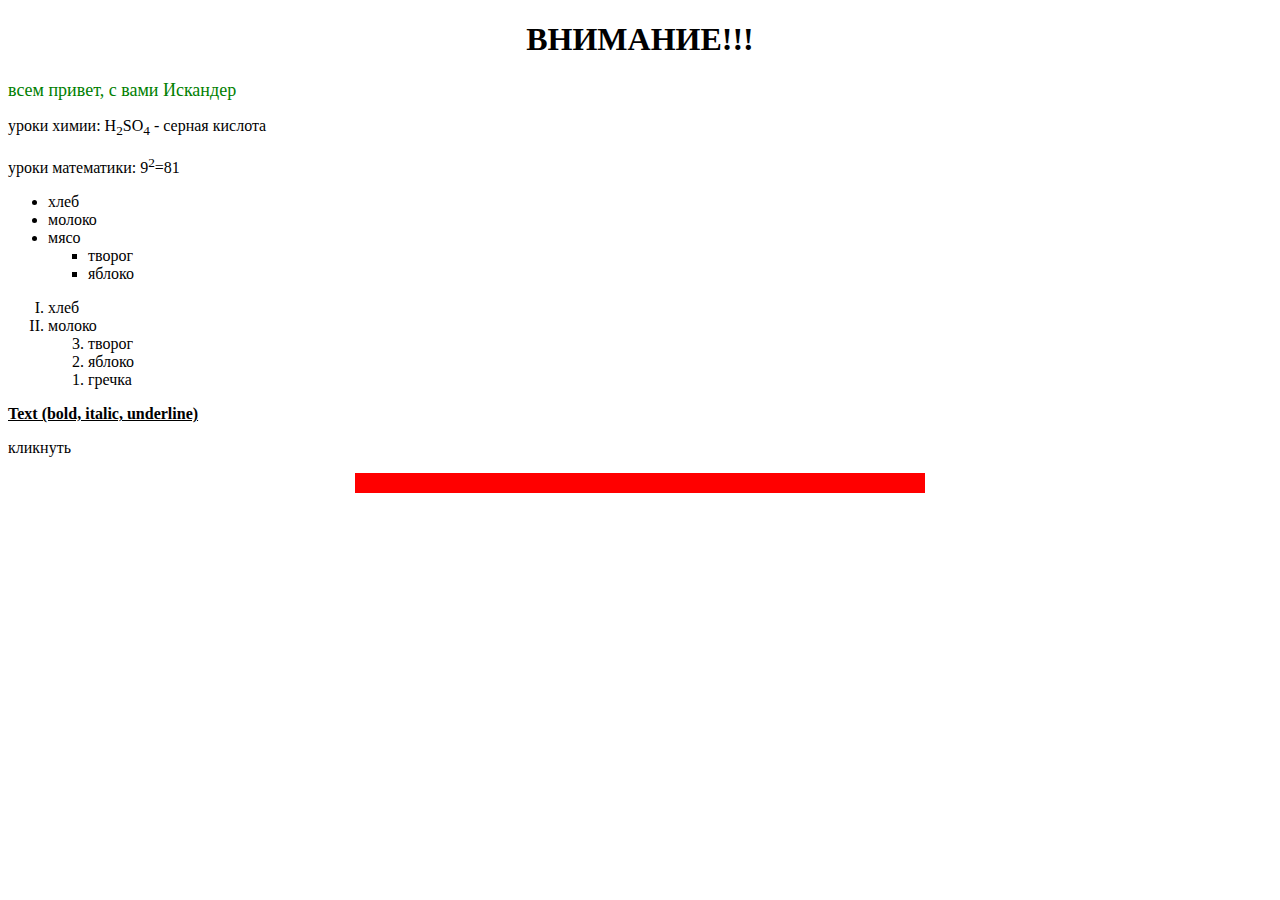
<file: index.html>
<!DOCTYPE html>
<html lang="en">
<head>
    <meta charset="UTF-8">
    <title>мой первый сайт</title>
</head>
<body>
<h1 align='center'>ВНИМАНИЕ!!!</h1>
<p>
    <font color='green' face='Bahnschrift' size=4>
        всем привет, с вами Искандер
    </font></p>
<p> уроки химии: H<sub>2</sub>SO<sub>4</sub> - серная кислота </p>
<p> уроки математики: 9<sup>2</sup>=81 </p>
<ul type="disc">
    <li> хлеб</li>
    <li> молоко</li>
    <li> мясо</li>
    <ul type="square">
        <li> творог</li>
        <li> яблоко</li>
    </ul>
</ul>
<ol type='I'>
    <li> хлеб</li>
    <li> молоко</li>
    <ol type="1" reversed>
        <li> творог</li>
        <li> яблоко</li>
        <li> гречка</li>
    </ol>
</ol>
</p>
<p><b><u> Text (bold, italic, underline) </u></b></p>
<p id='for_click'> кликнуть</p>
<hr align="center" color="Red" size="20" width=45%>
</body>
<script src='./js/function.js'></script>
</html>
</file>
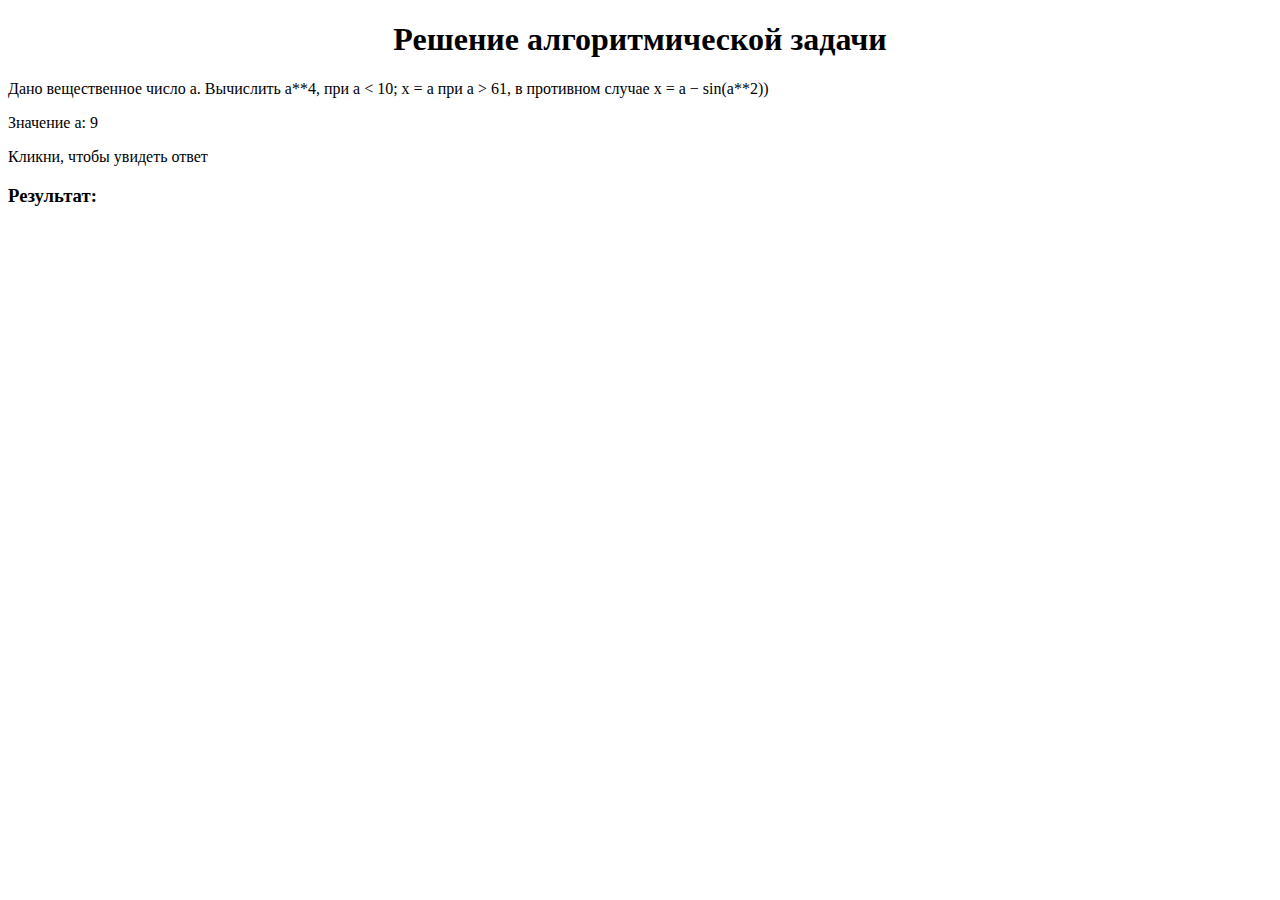
<file: abc.html>
<!DOCTYPE html>
<html lang="en">
<head>
    <meta charset="UTF-8">
    <title>Решение алгоритмической задачи</title>
</head>
<body>

<!--Уникально содержание страницы-->
<h1 align="center">Решение алгоритмической задачи</h1>
<p id="task_content">Дано вещественное число а. Вычислить a**4, при a < 10; x = a при a > 61, в противном случае x = a −
    sin(a**2))</p>
<p>Значение a: <span id="a">9</span></p>
<p id="verify">Кликни, чтобы увидеть ответ</p>

<p><h3>Результат: <span id="result"></span></h3></p>

</body>
<script src="./js/abc.js"></script>
</html>
</file>
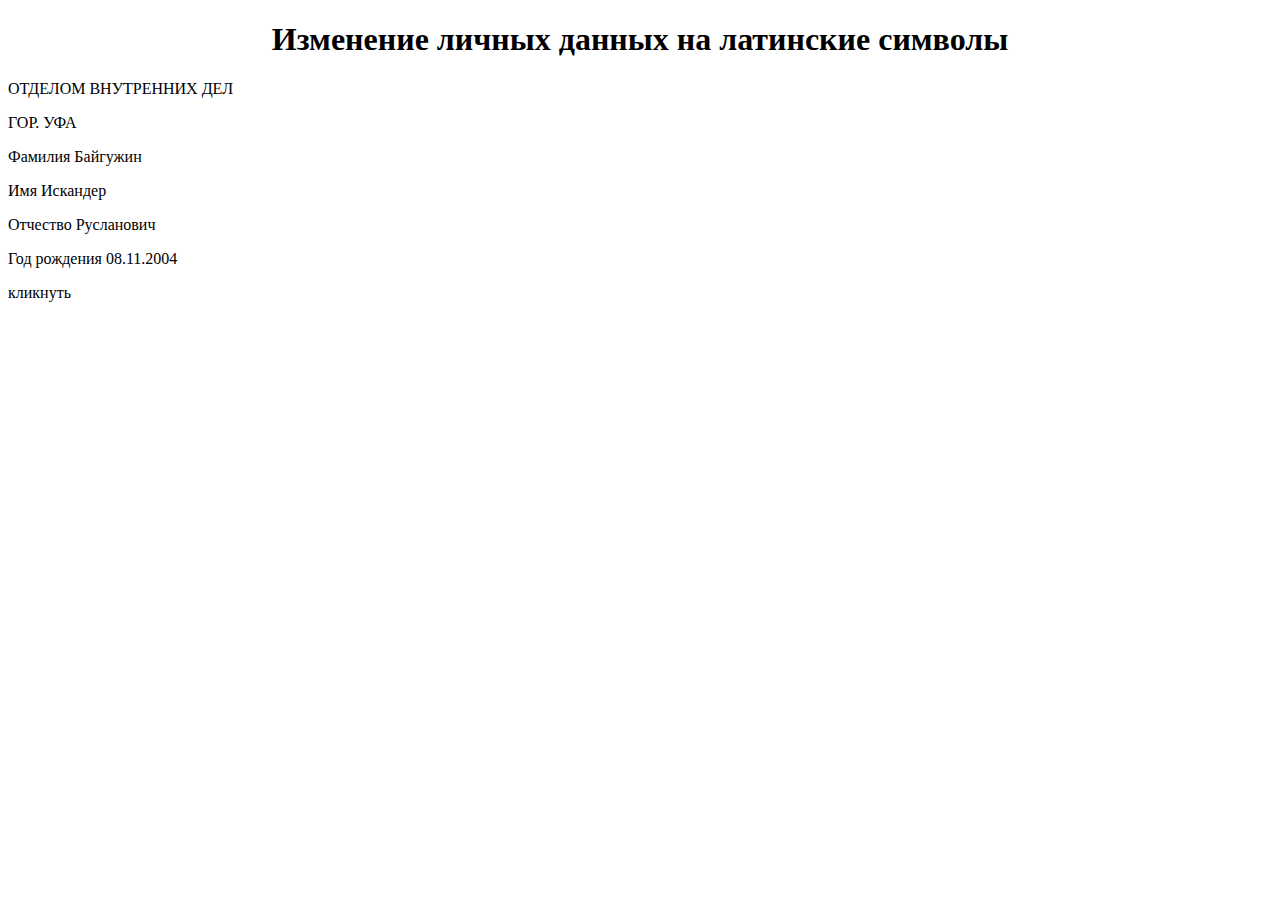
<file: change_passport.html>
<!DOCTYPE html>
<html lang="en">
<head>
    <meta charset="UTF-8">
    <title>Изменение личных данных на латинские символы</title>
</head>
<body>
<h1 align='center'>Изменение личных данных на латинские символы</h1>
<p>ОТДЕЛОМ ВНУТРЕННИХ ДЕЛ</p>
<p>ГОР. УФА</p>
<p>Фамилия <span>Байгужин</span></p>
<p>Имя <span>Искандер</span>
<p>Отчество <span>Русланович</span></p>
<p>Год рождения <span>08.11.2004</span></p>
<p id='for_click'> кликнуть</p>
</body>
<script src='./js/function.js'></script>
</html>
</file>
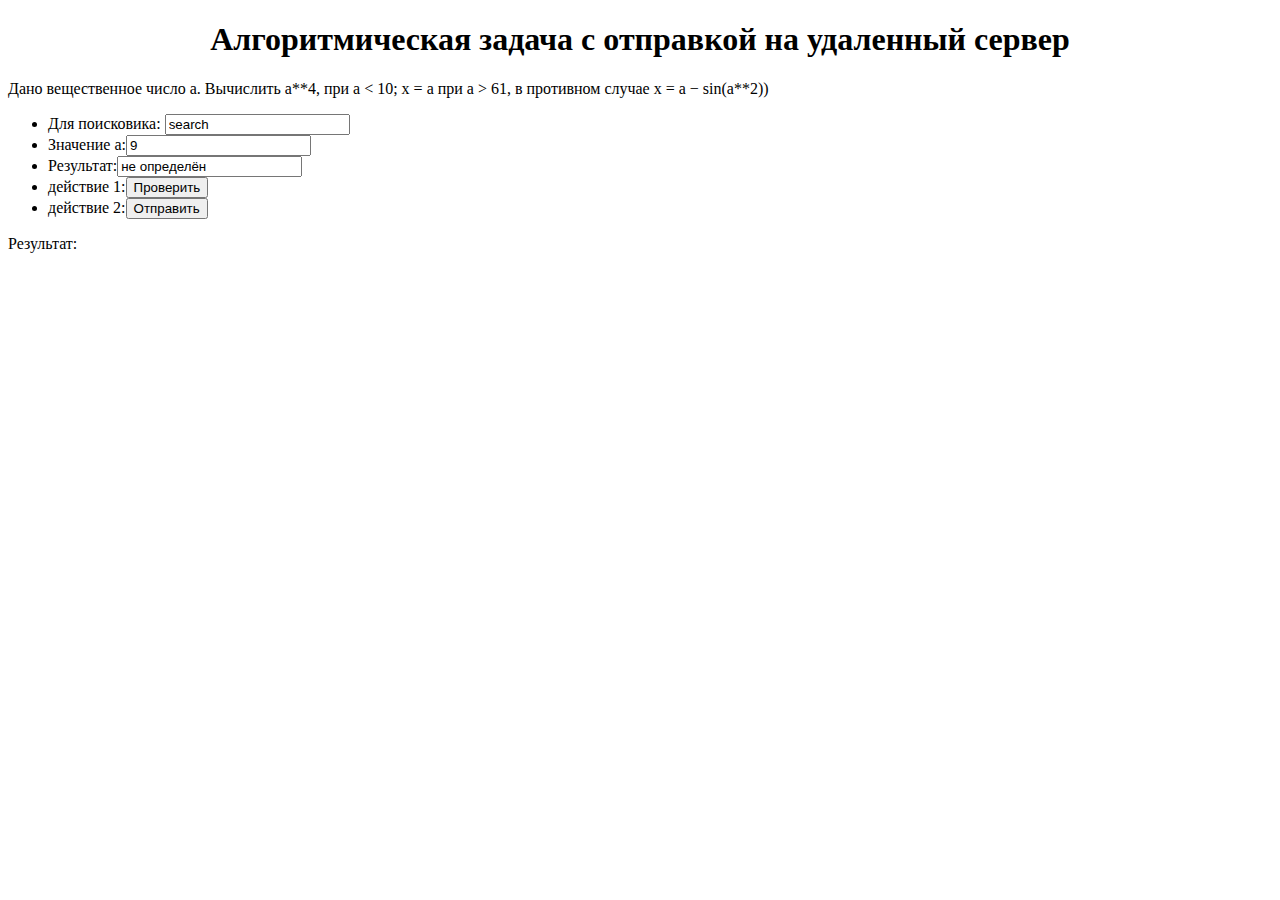
<file: f_abc.html>
<!DOCTYPE html>
<html lang="en">
<head>
    <meta charset="UTF-8">
    <title>Алгоритмическая задача c отправкой на удаленный сервер</title>
</head>
<body>
<h1 align="center">Алгоритмическая задача c отправкой на удаленный сервер</h1>
<p>Дано вещественное число а. Вычислить a**4, при a < 10; x = a при a > 61, в противном случае x = a −
    sin(a**2))</p>
<form action="http://www.bing.com/search" id='UserEnter' name='UserEnter' target='_blank'>
    <ul>
        <li>Для поисковика: <input type="Text" name="q" value="search"></li>
        <li>Значение а:<input id='a' name='a' type='number' value='9'></li>
        <li>Результат:<span><input name='result' value='не определён'></span>
        </li>
        <li>действие 1:<input id='verify' type='button' value='Проверить'></li>
        <li>действие 2:<input id='send' type='button' value='Отправить'></li>
    </ul>

</form>
<p>Результат:<span id='result'></span>
</body>
<script src='./js/f_abc.js'></script>
</html>
</file>
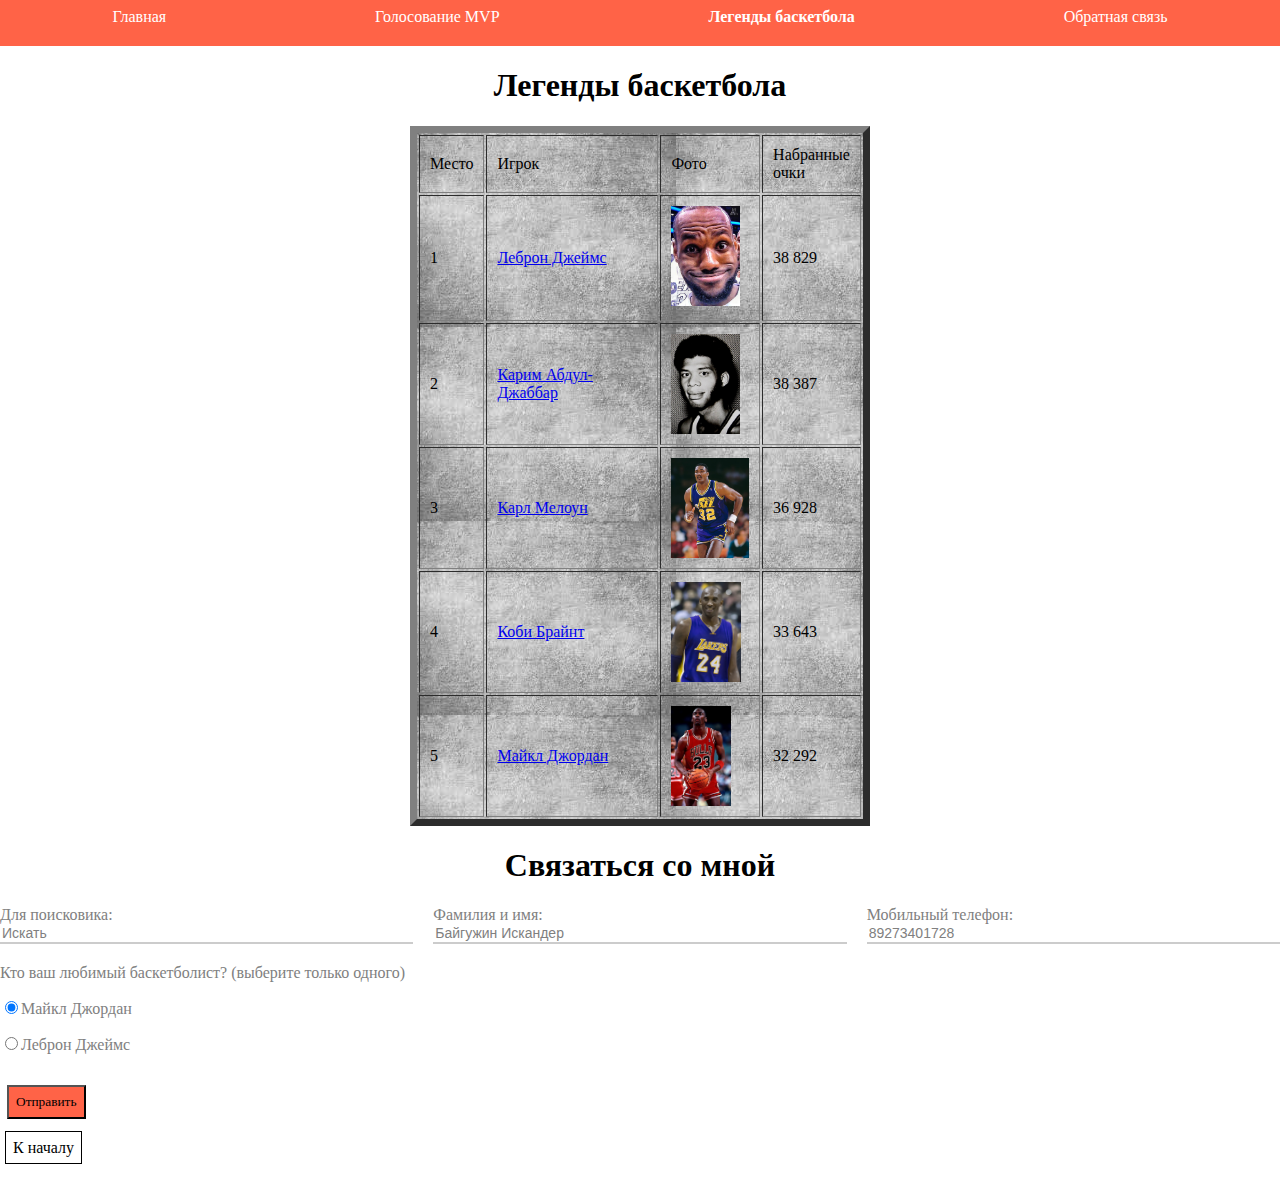
<file: goats_site.html>
<!DOCTYPE html>
<html lang="en">
<head>
    <meta charset="UTF-8">
    <meta name="viewport" content="width=device-width, initial-scale=1">
    <link rel='stylesheet' href='./style.css'>
    <title>Басктебол</title>
</head>
<body>
<div class="header">
    <div class="nav">
        <a class='nav-item' href='./my_site_02.html' target="_self">Главная</a>
        <a class='nav-item' href='./mvp.html' target="_self">Голосование MVP</a>
        <a class='nav-item' href='./goats_site.html'><b>Легенды баскетбола</b></a>
        <a class='nav-item' href='#bottom' target="_self">Обратная связь</a>
    </div>
</div>
<h1 align="center" id="head3">Легенды баскетбола</h1>
<table align='center' cellspacing="2" cellpadding="10" border="7" background="./photos/beton.jpg">
    <tr>
        <td width="10px">Место</td>
        <td width="150px">Игрок</td>
        <td width="60px">Фото</td>
        <td width="60px">Набранные очки</td>
    </tr>
    <tr>
        <td>1</td>
        <td>
            <a href="https://ru.wikipedia.org/wiki/%D0%94%D0%B6%D0%B5%D0%B9%D0%BC%D1%81,_%D0%9B%D0%B5%D0%B1%D1%80%D0%BE%D0%BD">Леброн
                Джеймс</a></td>
        <td><img src="./photos/le.jpg" height="100px"></td>
        <td>38 829</td>
    </tr>
    <tr>
        <td>2</td>
        <td>
            <a href="https://ru.wikipedia.org/wiki/%D0%90%D0%B1%D0%B4%D1%83%D0%BB-%D0%94%D0%B6%D0%B0%D0%B1%D0%B1%D0%B0%D1%80,_%D0%9A%D0%B0%D1%80%D0%B8%D0%BC">Карим
                Абдул-Джаббар</a></td>
        <td><img src="./photos/ka.jpeg" height="100px" align="center"></td>
        <td>38 387</td>
    </tr>
    <tr>
        <td>3</td>
        <td><a href='https://ru.wikipedia.org/wiki/%D0%9C%D1%8D%D0%BB%D0%BE%D1%83%D0%BD,_%D0%9A%D0%B0%D1%80%D0%BB'>Карл
            Мелоун</a></td>
        <td><img src="./photos/me.jpeg" height="100px" align="center"></td>
        <td>36 928</td>
    </tr>
    <tr>
        <td>4</td>
        <td>
            <a href="https://ru.wikipedia.org/wiki/%D0%91%D1%80%D0%B0%D0%B9%D0%B0%D0%BD%D1%82,_%D0%9A%D0%BE%D0%B1%D0%B8">Коби
                Брайнт</a></td>
        <td><img src="./photos/ko.jpg" height="100px" align="center"></td>
        <td>33 643</td>
    </tr>
    <tr>
        <td>5</td>
        <td>
            <a href="https://ru.wikipedia.org/wiki/%D0%94%D0%B6%D0%BE%D1%80%D0%B4%D0%B0%D0%BD,_%D0%9C%D0%B0%D0%B9%D0%BA%D0%BB">Майкл
                Джордан</a></td>
        <td><img src="./photos/jo.jpg" height="100px" align="center"></td>
        <td>32 292</td>
    </tr>
</table>
<div id='bottom' class="contact">
    <h1 align="center">Связаться со мной</h1>
    <form action="https://www.bing.com/search?" id="UserEnter" name="UserEnter" target="_blank">
        <div class="row">
            <div class="form-group">
                <label>Для поисковика: </label><input type="Text" name="search" value="Искать">
            </div>
            <div class="form-group">
                <label>Фамилия и имя:</label><input type="Text" name="name" size=20 value="Байгужин Искандер">
            </div>
            <div class="form-group">
                <label>Мобильный телефон:</label> <input type="number" name="t_number" value='89273401728'>
            </div>
        </div>
        <div class="ch">
            <label>Кто ваш любимый баскетболист? (выберите только одного)</label>
            <p class="ch"><input type="radio" name="lovely" value='Майкл Джордан' checked>Майкл Джордан</p>
            <p class="ch"><input type="radio" name="lovely" value='Леброн Джеймс'>Леброн Джеймс</p>
        </div>


        <button class="btn">Отправить</button>
    </form>
</div>
<div class="low"><a href="#top">К началу</a></div>
</body>
</html>
</file>
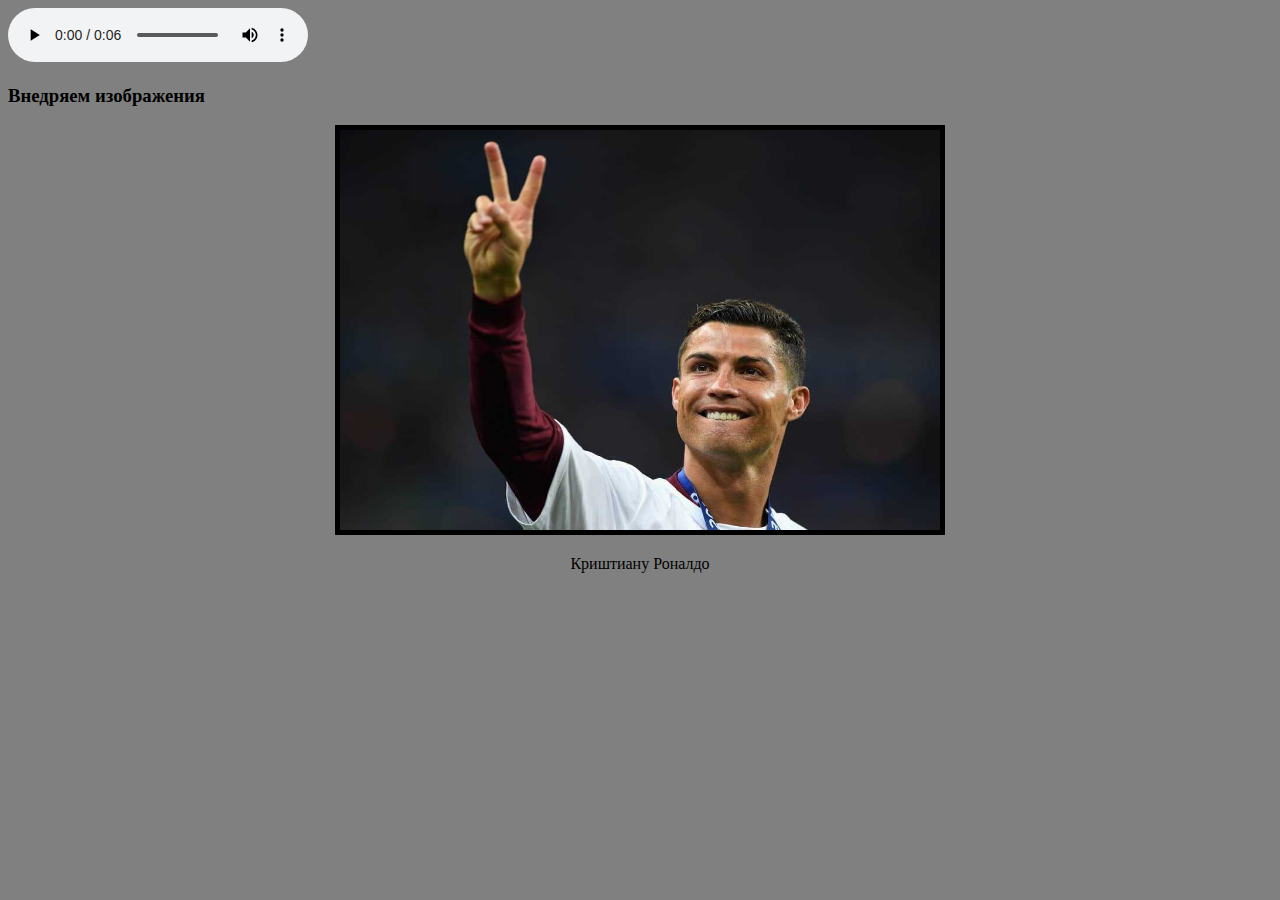
<file: images.html>
<!DOCTYPE html>
<html lang="en">
<head>
    <meta charset="UTF-8">
    <title>Изображение большого размера </title>
</head>
<body bgcolor="gray">
<audio controls>
    <source src="./photos/sui.mp3">
</audio>
<h3>Внедряем изображения</h3>
<center><img alt="здесь был CR7" border="5" height="400px" width="600px" src="./photos/01.jpeg"></center>
<p align="center">Криштиану Роналдо</p>
</file>
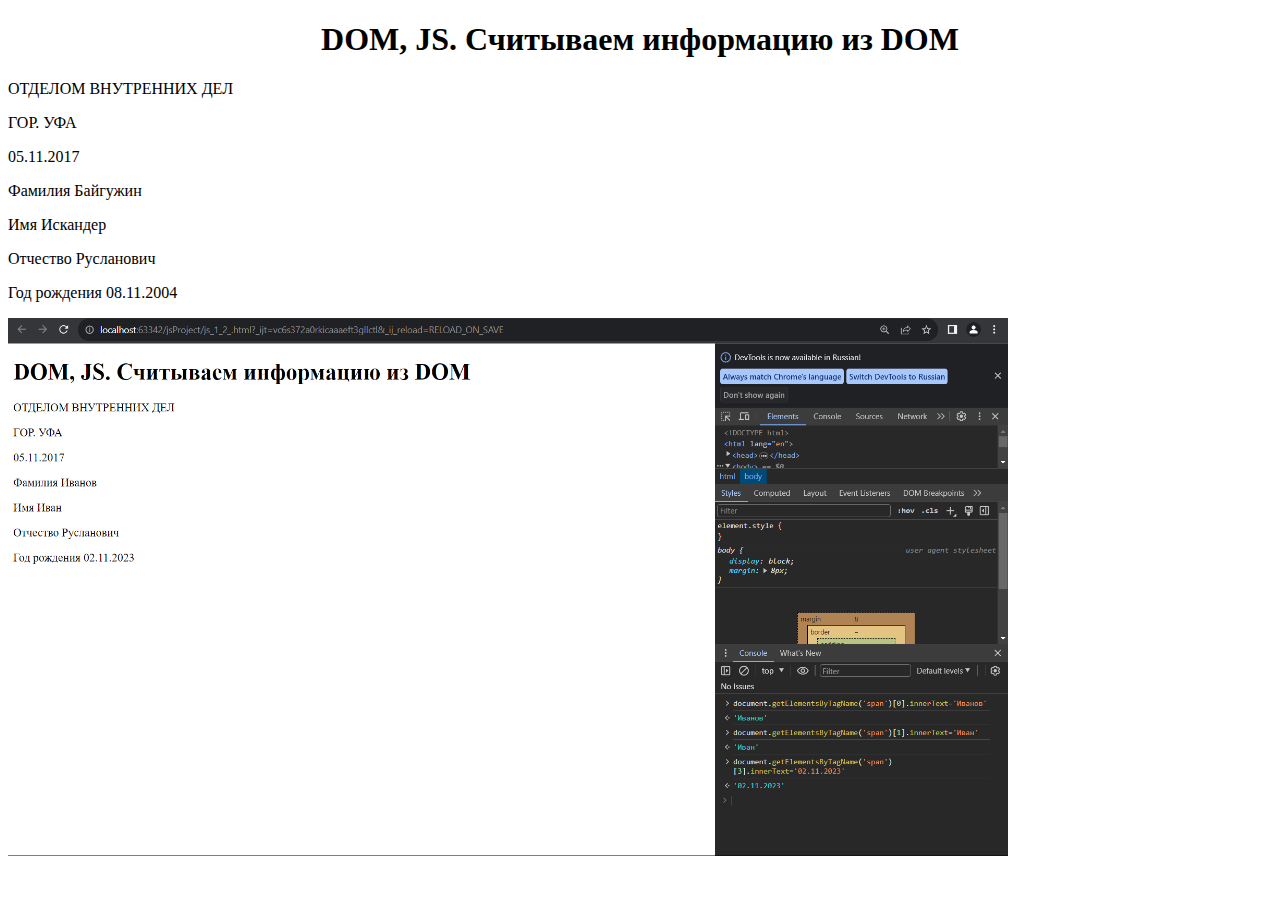
<file: js_1_2_.html>
<!DOCTYPE html>
<html lang="en">
<head>
    <meta charset="UTF-8">
    <title>DOM, JS. Считываем информацию из DOM</title>
</head>
<body>
<h1 align="center">DOM, JS. Считываем информацию из DOM</h1>

<p>ОТДЕЛОМ ВНУТРЕННИХ ДЕЛ</p>
<p>ГОР. УФА</p>
<p>05.11.2017</p>
<p>Фамилия <span>Байгужин</span></p>
<p>Имя <span>Искандер</span>
<p>Отчество <span>Русланович</span></p>
<p>Год рождения <span>08.11.2004</span></p>
<p>
    <img width='1000px' src="./photos/js_1.2.png">
</p>
</body>
</html>
</file>
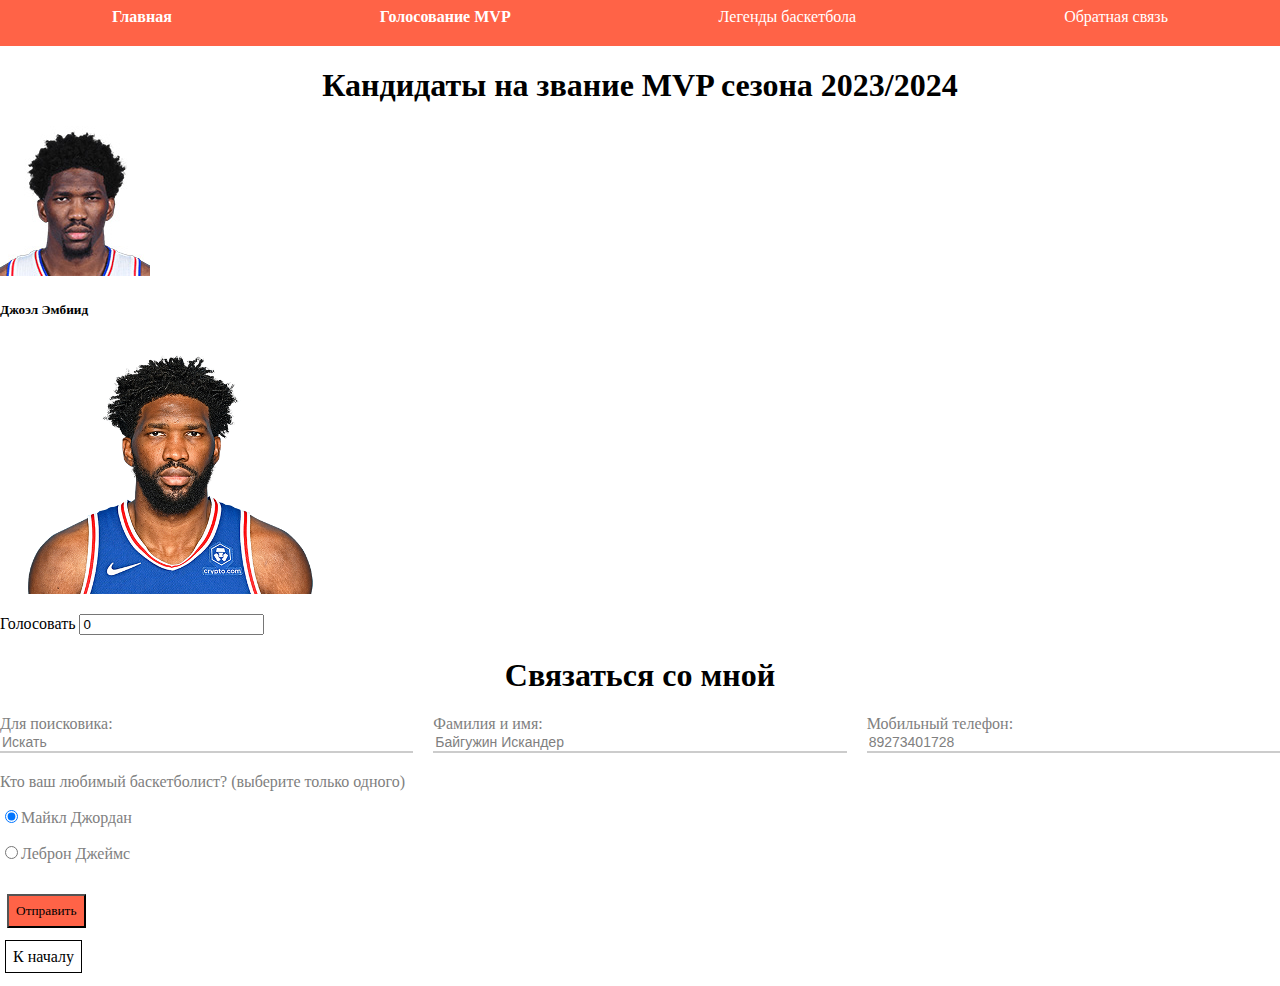
<file: mvp.html>
<!DOCTYPE html>
<html lang="en">
<head>
    <meta charset="UTF-8">
    <meta name="viewport" content="width=device-width, initial-scale=1">
    <link rel='stylesheet' href='./style.css'>
    <title>Басктебол</title>
</head>
<body>
<div class="header">
    <div class="nav">
        <a class='nav-item' href='./my_site_02.html' target="_self"><b>Главная</b></a>
        <a class='nav-item' href='./mvp.html' target="_self"><b>Голосование MVP</b></a>
        <a class='nav-item' href='./goats_site.html'>Легенды баскетбола</a>
        <a class='nav-item' href='#bottom' target="_self">Обратная связь</a>
    </div>
</div>
<div>
    <h1 id='voices' align="center">Кандидаты на звание MVP сезона 2023/2024</h1>
    <img src="./photos/je.jpeg" class="je">
    <h5>Джоэл Эмбиид</h5>
    <img src="./photos/emb.png" class="stats">
    <p class="card-text">Голосовать <input class="w-25" type="number" name="amount" value="0"></p>
</div>
<div id='bottom' class="contact">
    <h1 align="center">Связаться со мной</h1>
    <form action="https://www.bing.com/search?" id="UserEnter" name="UserEnter" target="_blank">
        <div class="row">
            <div class="form-group">
                <label>Для поисковика: </label><input type="Text" name="search" value="Искать">
            </div>
            <div class="form-group">
                <label>Фамилия и имя:</label><input type="Text" name="name" size=20 value="Байгужин Искандер">
            </div>
            <div class="form-group">
                <label>Мобильный телефон:</label> <input type="number" name="t_number" value='89273401728'>
            </div>
        </div>
        <div class="ch">
            <label>Кто ваш любимый баскетболист? (выберите только одного)</label>
            <p class="ch"><input type="radio" name="lovely" value='Майкл Джордан' checked>Майкл Джордан</p>
            <p class="ch"><input type="radio" name="lovely" value='Леброн Джеймс'>Леброн Джеймс</p>
        </div>


        <button class="btn">Отправить</button>
    </form>
</div>
<div class="low">
    <a href="#top">К началу</a>
</div>
</body>
</html>
</file>
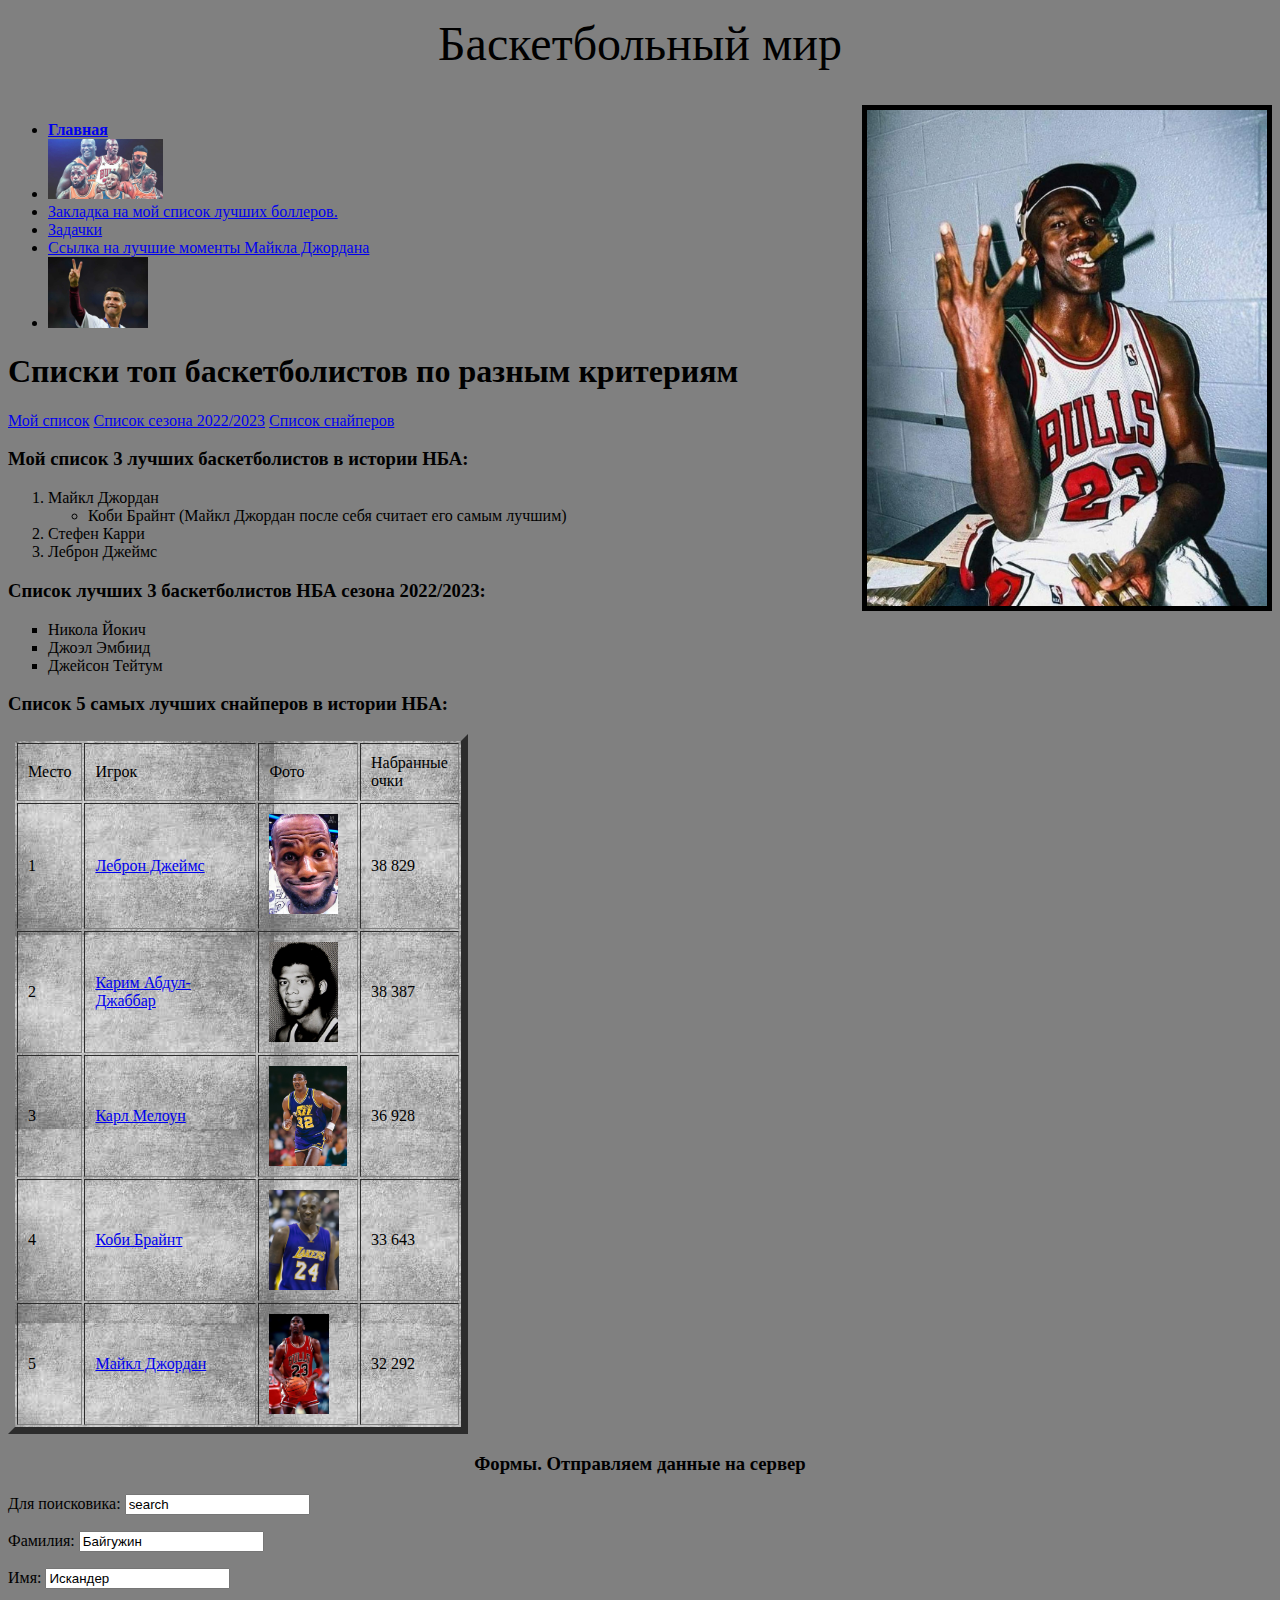
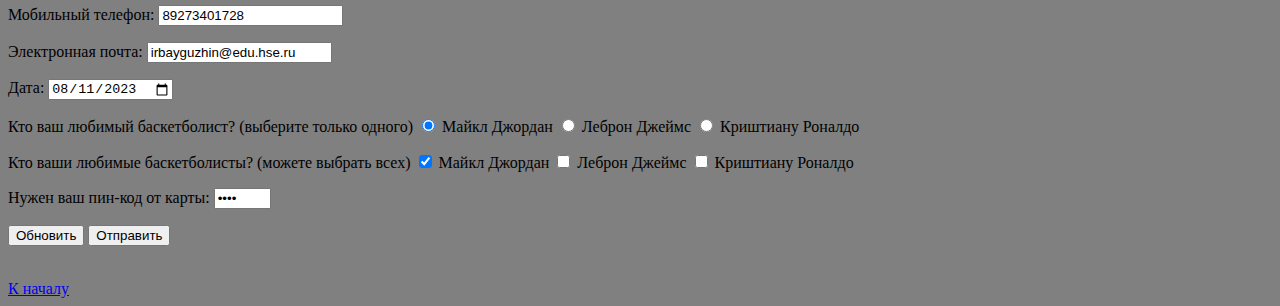
<file: my_site.html>
<!DOCTYPE html>
<html lang="ru">
<head>
    <meta charset="UTF-8">
    <title>Баскетбол</title>
</head>
<p align="center"><font face='Bahnschrift' size=10> Баскетбольный мир</font></p><br>
<body bgcolor="grey">
<img align="right" src="./photos/mj.png" width="400px" border="5" alt="картинка MJ" title="Майкл Джордан">
<ul>
    <li><a href="./my_site.html" target="_self"><b>Главная</b></a>
    <li><a href="./my_site.html" target="_self"><img height="60px" src="./photos/basketball.jpg"></a>
    <li><a href="./my_site.html#head1" target="_self">Закладка на мой список лучших боллеров.</a>
    <li><a href="./task_1.2.html" target="_blank">Задачки</a>
    <li><a href="https://www.youtube.com/watch?v=fFW3Suengn4&t=220s" target="_blank">Ссылка на лучшие моменты Майкла
        Джордана</a>
    <li><a href="./images.html" target="_self"><img width="100px" src="./photos/01.jpeg"></a>
</ul>

<a id="top"><h1>Списки топ баскетболистов по разным критериям</h1></a>
<a href="#head1" target="_self">Мой список</a>
<a href="#head2" target="_self">Список сезона 2022/2023</a>
<a href="#head3" target="_self">Список снайперов</a>

<h3><a id="head1"> Мой список 3 лучших баскетболистов в истории НБА:</a></h3>
<ol type="1">
    <li> Майкл Джордан</li>
    <ul>
        <li>Коби Брайнт (Майкл Джордан после себя считает его самым лучшим)</li>
    </ul>
    <li> Стефен Карри</li>
    <li> Леброн Джеймс</li>
</ol>
<h3 id="head2">Список лучших 3 баскетболистов НБА сезона 2022/2023:</h3>
<ul type="square">
    <li>Никола Йокич</li>
    <li>Джоэл Эмбиид</li>
    <li>Джейсон Тейтум</li>
</ul>
<h3 id="head3">Список 5 самых лучших снайперов в истории НБА:</h3>
<table cellspacing="2" cellpadding="10" border="7" background="./photos/beton.jpg">
    <tr>
        <td width="10px">Место</td>
        <td width="150px">Игрок</td>
        <td width="60px">Фото</td>
        <td width="60px">Набранные очки</td>
    </tr>
    <tr>
        <td>1</td>
        <td>
            <a href="https://ru.wikipedia.org/wiki/%D0%94%D0%B6%D0%B5%D0%B9%D0%BC%D1%81,_%D0%9B%D0%B5%D0%B1%D1%80%D0%BE%D0%BD">Леброн
                Джеймс</a></td>
        <td><img src="./photos/le.jpg" height="100px"></td>
        <td>38 829</td>
    </tr>
    <tr>
        <td>2</td>
        <td>
            <a href="https://ru.wikipedia.org/wiki/%D0%90%D0%B1%D0%B4%D1%83%D0%BB-%D0%94%D0%B6%D0%B0%D0%B1%D0%B1%D0%B0%D1%80,_%D0%9A%D0%B0%D1%80%D0%B8%D0%BC">Карим
                Абдул-Джаббар</a></td>
        <td><img src="./photos/ka.jpeg" height="100px" align="center"></td>
        <td>38 387</td>
    </tr>
    <tr>
        <td>3</td>
        <td><a href='https://ru.wikipedia.org/wiki/%D0%9C%D1%8D%D0%BB%D0%BE%D1%83%D0%BD,_%D0%9A%D0%B0%D1%80%D0%BB'>Карл
            Мелоун</a></td>
        <td><img src="./photos/me.jpeg" height="100px" align="center"></td>
        <td>36 928</td>
    </tr>
    <tr>
        <td>4</td>
        <td>
            <a href="https://ru.wikipedia.org/wiki/%D0%91%D1%80%D0%B0%D0%B9%D0%B0%D0%BD%D1%82,_%D0%9A%D0%BE%D0%B1%D0%B8">Коби
                Брайнт</a></td>
        <td><img src="./photos/ko.jpg" height="100px" align="center"></td>
        <td>33 643</td>
    </tr>
    <tr>
        <td>5</td>
        <td>
            <a href="https://ru.wikipedia.org/wiki/%D0%94%D0%B6%D0%BE%D1%80%D0%B4%D0%B0%D0%BD,_%D0%9C%D0%B0%D0%B9%D0%BA%D0%BB">Майкл
                Джордан</a></td>
        <td><img src="./photos/jo.jpg" height="100px" align="center"></td>
        <td>32 292</td>
    </tr>
</table>
<h3 align="center">Формы. Отправляем данные на сервер</h3>
<form action="https://www.bing.com/search?" id="UserEnter" name="UserEnter" target="_blank">
    <p>Для поисковика: <input type="Text" name="q" value="search"></p>
    <p>Фамилия: <input type="Text" name="last_name" size=20 value="Байгужин"></p>
    <p>Имя: <input type="Text" name="name" value='Искандер'></p>
    <p>Мобильный телефон: <input type="number" name="t_number" value='89273401728'></p>
    <p>Электронная почта: <input type="Text" name="email" value='irbayguzhin@edu.hse.ru'></p>
    <p>Дата: <input type="date" name="user_date" value='2023-08-11'></p>
    <p>Кто ваш любимый баскетболист? (выберите только одного)
        <input type="radio" name="lovely" value='Майкл Джордан' checked> Майкл Джордан
        <input type="radio" name="lovely" value='Леброн Джеймс'> Леброн Джеймс
        <input type="radio" name="lovely" value='Криштиану Роналдо'> Криштиану Роналдо
    <p> Кто ваши любимые баскетболисты? (можете выбрать всех)
        <input type="checkbox" name="lover" value='Майкл Джордан' checked> Майкл Джордан
        <input type="checkbox" name="lover" value='Леброн Джеймс'> Леброн Джеймс
        <input type="checkbox" name="lover" value='Криштиану Роналдо'> Криштиану Роналдо
    <p>Нужен ваш пин-код от карты: <input type="Password" name="pin-code" size=4 value="1234"></p>
    <p>
        <input type="Reset" name="Reset" value="Обновить">
        <input type="Submit" name="submit" value="Отправить">
    </p>
    <input type="hidden" name="function" value="page">
    <input type="hidden" name="page_id" value="3">
</form>
<br>
<a href="#top" target="_self"> К началу </a>
</body>
</file>
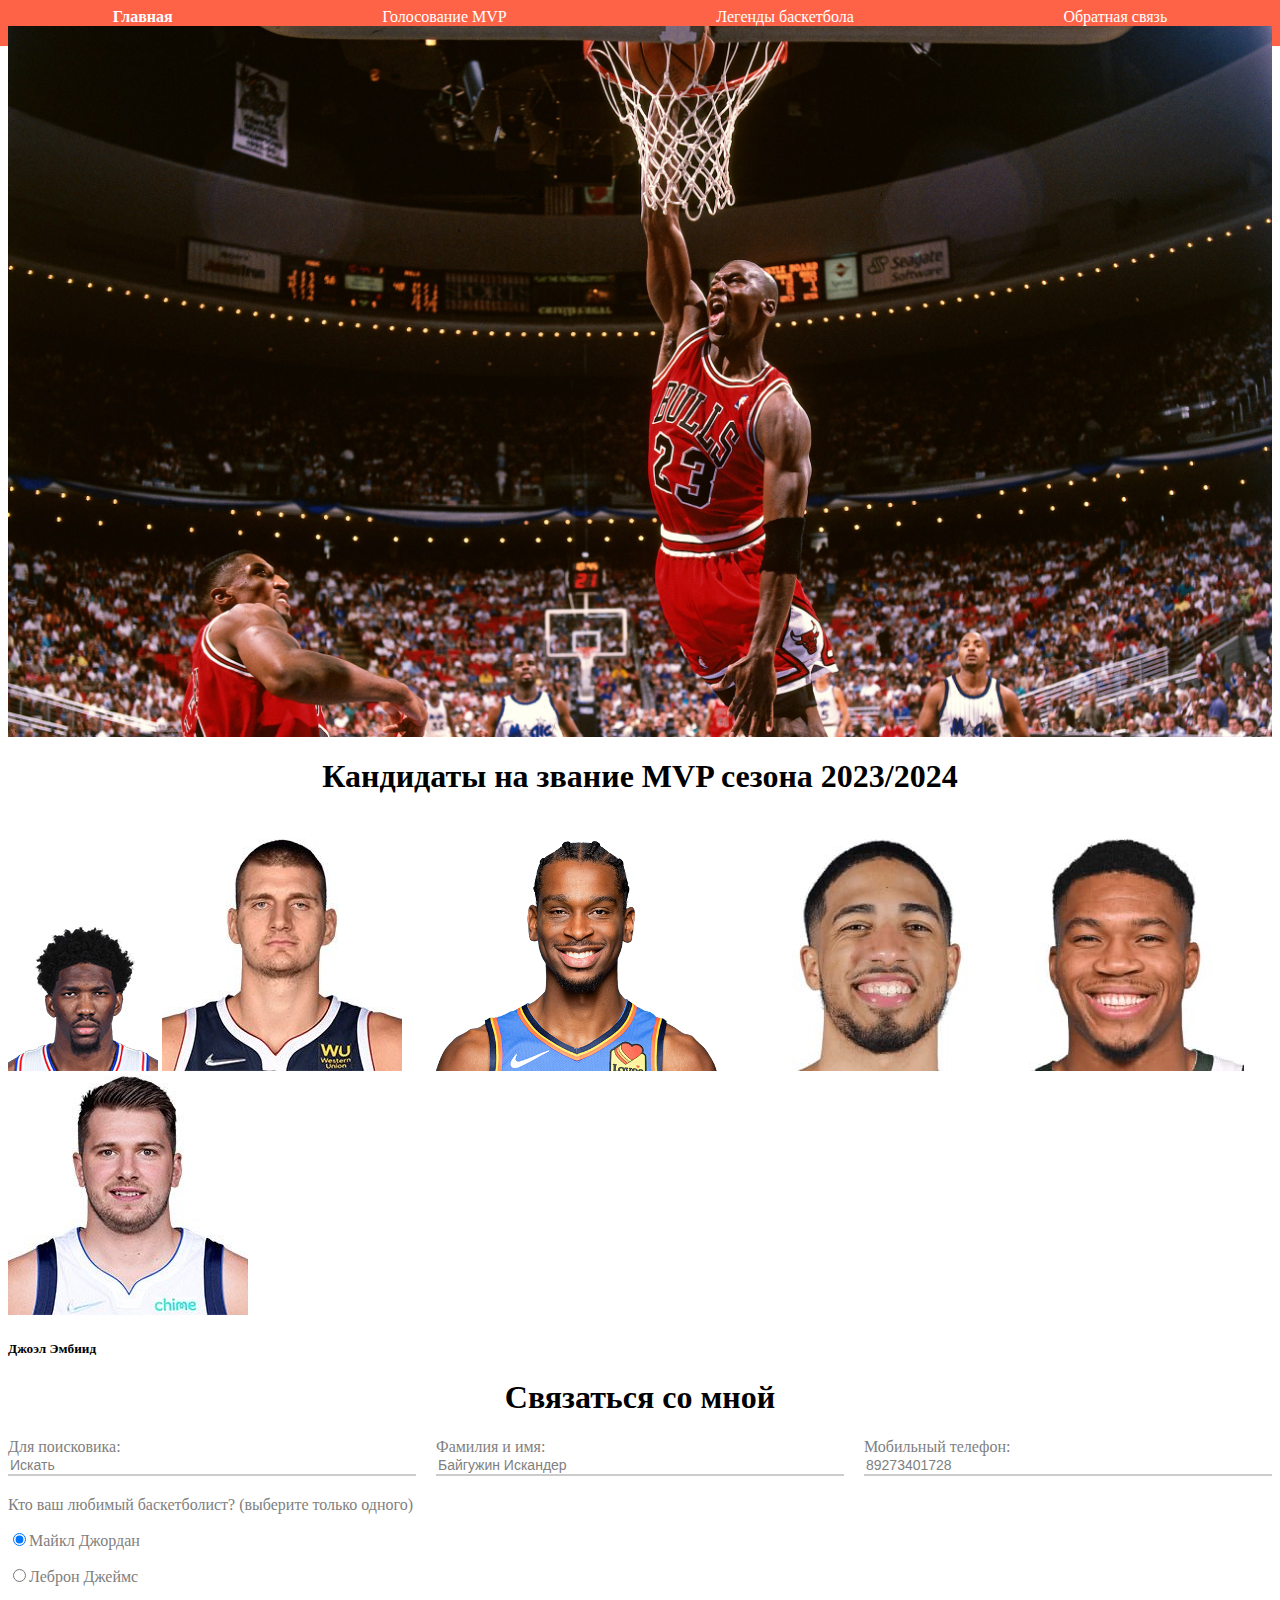
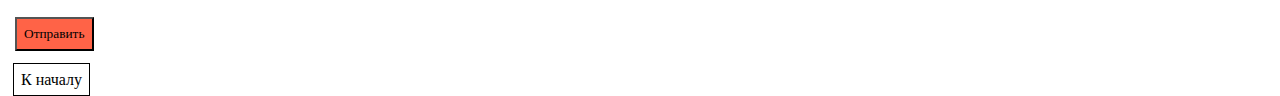
<file: my_site_02.html>
<!DOCTYPE html>
<html lang="en">
<head>
    <meta charset="UTF-8">
    <meta name="viewport" content="width=device-width, initial-scale=1">
    <link rel='stylesheet' href='./style.css'>
    <link href="https://cdn.jsdelivr.net/npm/bootstrap@5.3.2/dist/css/bootstrap.min.css" rel="stylesheet"
          integrity="sha384-T3c6CoIi6uLrA9TneNEoa7RxnatzjcDSCmG1MXxSR1GAsXEV/Dwwykc2MPK8M2HN" crossorigin="anonymous">
    <title>Басктебол</title>
</head>
<body>
<div id='top' class="header container">
    <div class="nav">
        <a class='nav-item' href='./my_site_02.html' target="_self"><b>Главная</b></a>
        <a class='nav-item' href='./mvp.html' target="_self">Голосование MVP</a>
        <a class='nav-item' href='./goats_site.html'>Легенды баскетбола</a>
        <a class='nav-item' href='#bottom' target="_self">Обратная связь</a>
    </div>
    <a href="https://t.me/realtopbasket/" target="_self"><img class="greet" src="./photos/greet.jpg"></a>
    <div>
        <h1 align="center">Кандидаты на звание MVP сезона 2023/2024</h1>
        <div>
            <img class="ph" src="./photos/je.jpeg">
            <img class="ph" src="./photos/nj.jpg">
            <img class="ph" src="./photos/sg.png">
            <img class="ph" src="./photos/th.jpg">
            <img class="ph" src="./photos/ant.jpg">
            <img class="ph" src="./photos/ld.jpg">
        </div>

        <h5>Джоэл Эмбиид</h5>
    </div>
    <div id='bottom' class="contact">
        <h1 align="center">Связаться со мной</h1>
        <form action="https://www.bing.com/search?" id="UserEnter" name="UserEnter" target="_blank">
            <div class="row">
                <div class="form-group">
                    <label>Для поисковика: </label><input type="Text" name="search" value="Искать">
                </div>
                <div class="form-group">
                    <label>Фамилия и имя:</label><input type="Text" name="name" size=20 value="Байгужин Искандер">
                </div>
                <div class="form-group">
                    <label>Мобильный телефон:</label> <input type="number" name="t_number" value='89273401728'>
                </div>
            </div>
            <div class="ch">
                <label>Кто ваш любимый баскетболист? (выберите только одного)</label>
                <p class="ch"><input type="radio" name="lovely" value='Майкл Джордан' checked>Майкл Джордан</p>
                <p class="ch"><input type="radio" name="lovely" value='Леброн Джеймс'>Леброн Джеймс</p>
            </div>


            <button class="btn">Отправить</button>
        </form>
    </div>
    <div class="low"><a href="#top">К началу</a></div>
</div>
<script src="https://cdn.jsdelivr.net/npm/bootstrap@5.3.2/dist/js/bootstrap.bundle.min.js"
        integrity="sha384-C6RzsynM9kWDrMNeT87bh95OGNyZPhcTNXj1NW7RuBCsyN/o0jlpcV8Qyq46cDfL"
        crossorigin="anonymous"></script>
</body>
</html>
</file>
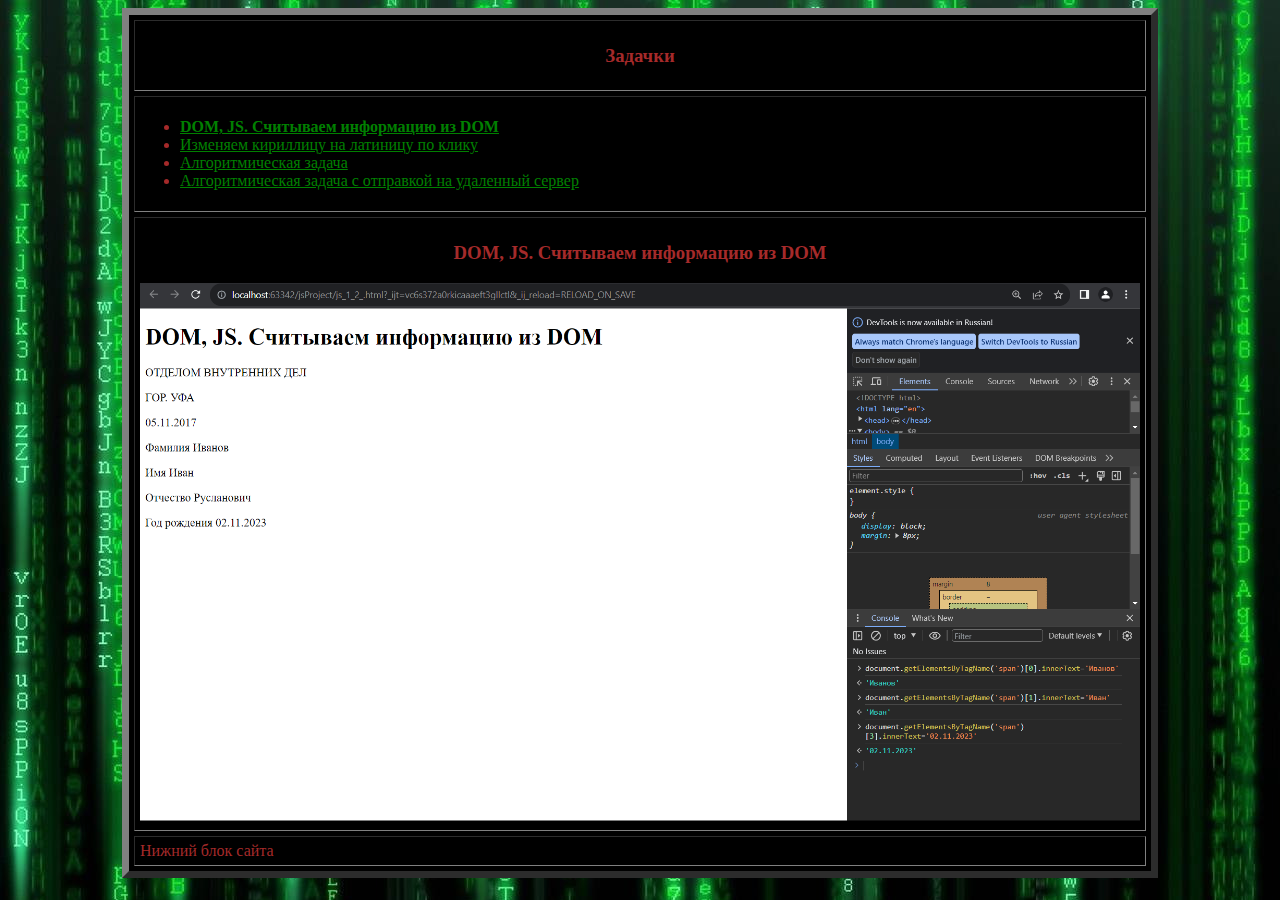
<file: task_1.2.html>
<!DOCTYPE html>
<html lang="en">
<head>
    <meta charset="UTF-8">
    <title>task_1.2</title>
</head>
<body background="./photos/matrix.jpg" text='brown' link='green' vlink="pink">
<table align='center' cellspacing="5" cellpadding="5" border='7' bgcolor="black" width="600px">
    <tr>
        <td align="center"><h3>Задачки</h3></td>
    </tr>
    <tr>
        <td>
            <ul type="disc">
                <li><a href="./js_1_2_.html" target="_self"><b>DOM, JS. Считываем информацию из DOM</b></a>
                <li><a href="./task_1.3.html" target="_self">Изменяем кириллицу на латиницу по клику</a>
                <li><a href="./abc.html" target="_blank">Алгоритмическая задача</a>
                <li><a href="./f_abc.html" target="_blank">Алгоритмическая задача c отправкой на удаленный сервер</a>
            </ul>
        </td>
    </tr>
    <tr>
        <td>
            <!--Уникально содержание страницы-->
            <h3 align="center" id="start">DOM, JS. Считываем информацию из DOM</h3>
            <img src="./photos/js_1.2.png" width="1000px">
        </td>
    <tr>
        <td>Нижний блок сайта</td>
    </tr>
</table>
</body>
</html>
</file>
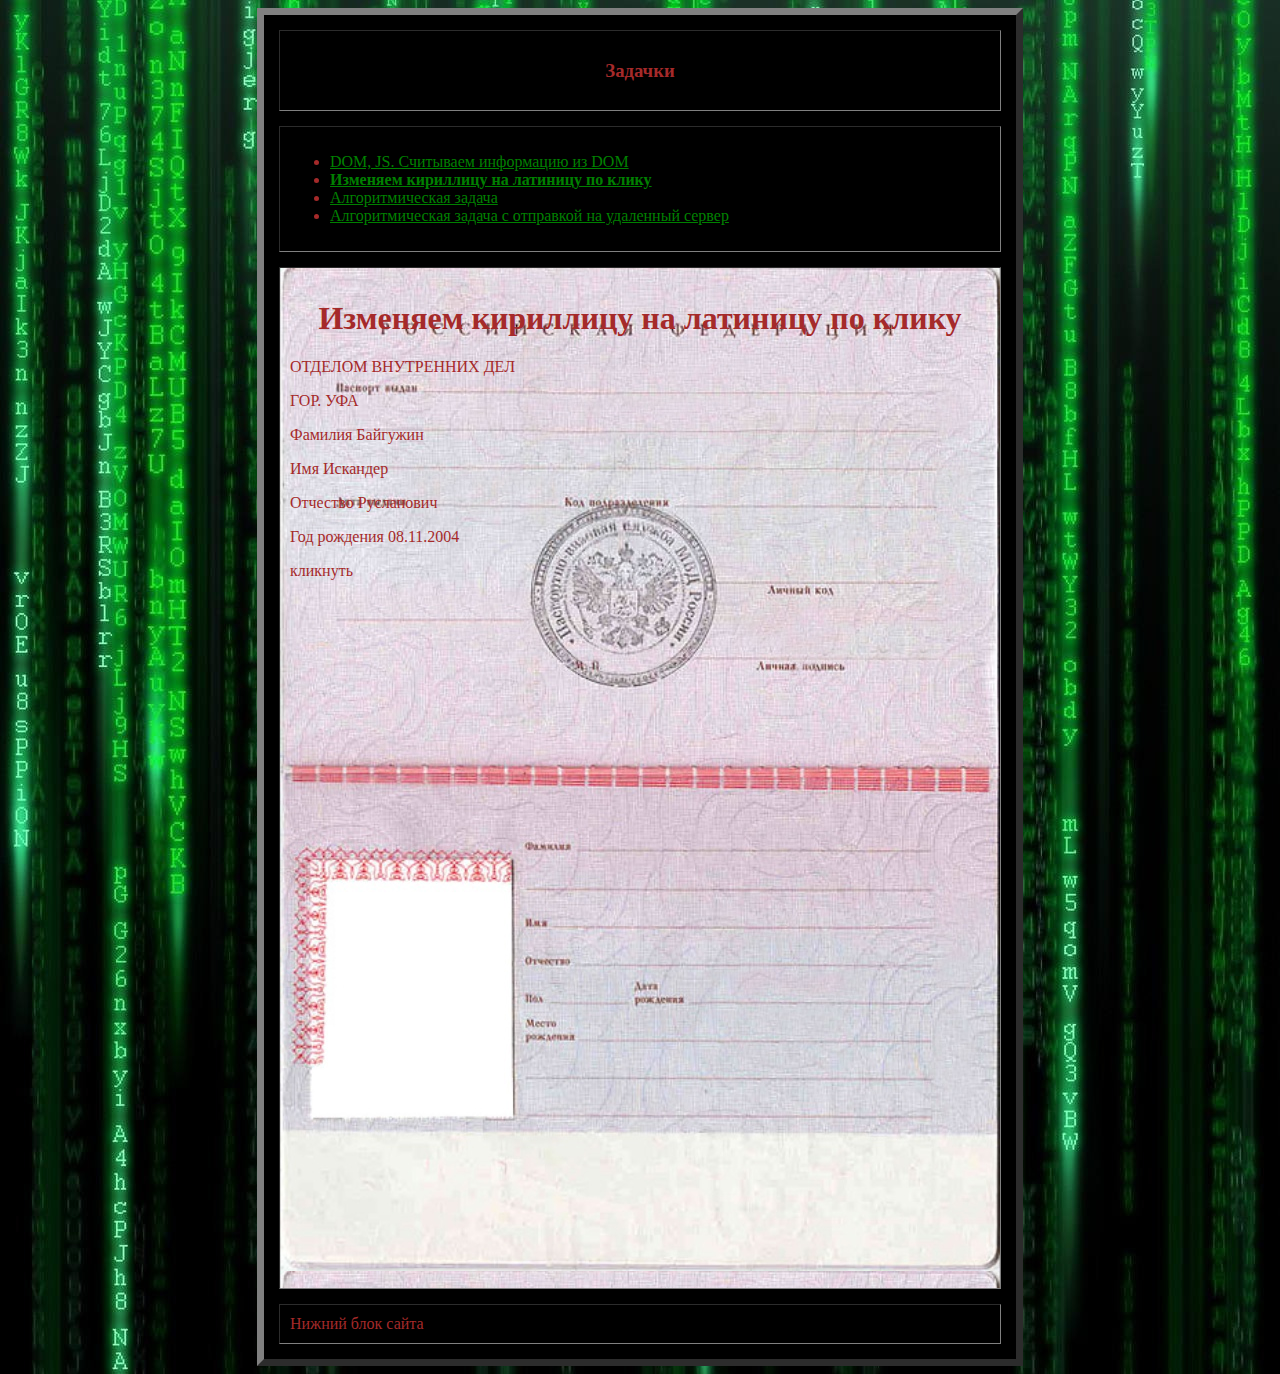
<file: task_1.3.html>
<!DOCTYPE html>
<html lang="en">
<head>
    <meta charset="UTF-8">
    <title>task_1.3</title>
</head>
<body background="./photos/matrix.jpg" text='brown' link='green' vlink="pink">
<table align='center' cellspacing="15" cellpadding="10" border='7' bgcolor="black">
    <tr>
        <td align="center"><h3>Задачки</h3></td>
    </tr>
    <tr>
        <td>
            <ul type="disc">
                <li><a href="./task_1.2.html" target="_self">DOM, JS. Считываем информацию из DOM</a>
                <li><a href="./change_passport.html" target="_self"><b>Изменяем кириллицу на латиницу по клику</b></a>
                <li><a href="./abc.html" target="_blank">Алгоритмическая задача</a>
                <li><a href="./f_abc.html" target="_blank">Алгоритмическая задача c отправкой на удаленный сервер</a>
            </ul>
        </td>
    </tr>
    <tr>
        <td background="./photos/passport.jpg" width="700px" height="1000px" valign="top">
            <!--Уникально содержание страницы-->
            <h1 align="center" id="start"><b>Изменяем кириллицу на латиницу по клику</b></h1>
            <p>ОТДЕЛОМ ВНУТРЕННИХ ДЕЛ</p>
            <p>ГОР. УФА</p>
            <p>Фамилия <span>Байгужин</span></p>
            <p>Имя <span>Искандер</span>
            <p>Отчество <span>Русланович</span></p>
            <p>Год рождения <span>08.11.2004</span></p>
            <p id='for_click'> кликнуть</p>
        </td>
    <tr>
        <td>Нижний блок сайта</td>
    </tr>
</table>
</body>
<script src='./js/function.js'></script>
</html>
</file>
<file: style.css>
body {
    margin:0px;
    font-family: cursive;
}
.container{
    max-width:2400px;

}
.greet {
    display: block;
    margin: 0;
    width: 100%;
    min-height: 50px;
}
.header {
    background: rgb(255, 99, 71);
    height: 30px;
    padding: 8px;
}
.title{
    font-size:35px;
    font-weight:700;
}
.title2{
    font-size:35px;
    font-weight:700;
    margin-top:100px;
    margin-bottom:70px
}
.nav {
    display: flex;
    justify-content: space-around;
}
.nav-item {
    color: #fff;
    transition: color 0.35s linear;
    text-decoration:none;
}
.nav-item:hover {
    color: black;
}
.pl_cards {
    display: flex;
    -ms-flex-wrap: wrap;
    flex-wrap: wrap;
    -ms-flex-pack: distribute;
    justify-content: space-around;
}

.pl_card {
    margin-top: 25px;
    width: 350px;
    border: 1px solid red;
    border-radius: 16px
}

.players {
    padding: 10px
}

.pl-card-wrapper {
    padding: 10px
}

.ph img {
    width: 100%;
    border-radius: 16px;
}
.ph img:hover {
    -webkit-transform: scale(1.05);
    transform: scale(1.05)
}

.pl_name {
    text-align: center;
    margin-top: 10px
}

.pl_descr {
    text-align: center;
    margin-top: 10px
}
.voice{
    border:none
    margin-top:100px;
    margin-right:100px;
}
.form-group label{
    display: block
    font-size: 14px;
    color: grey;
}
.form-group input{
    width:100%;
    box-sizing: border-box;
    background: transparent;
    border:none;
    border-bottom: 2px solid #ccc;
    color: #000
    padding: 15px 0 10px;
    font-size:14px;
    color: grey;
}
.row {
    display:flex;
    margin-bottom:20px;
}
.row > .form-group {
    width:50%;
    margin-right:20px;
}
.row > .form-group:last-child{
    margin-right:0;
}
.ch {
    width:100%;
    box-sizing: border-box;
    background: transparent;
    border:none;
    color: #000
    padding: 15px 0 10px;
    font-size:16px;
    color: grey;
}
.btn{
    margin-top:15px;
    padding:7px;
    margin-left:7px;
    font-family:'Open Sans', cursive;
    background-color:rgb(255, 99, 71) ;
}
.low {
    margin:20px 0 20px 5px;
}
.low a{
    color: black;
    transition: color 0.35s linear;
    text-decoration:none;
    border: 1px solid;
    padding: 7px;
}
@media (max-width:890px){
    .header{
    max-width:890px;
    font-size:18px;
    padding:12px;
    max-height:30px;
    }
    .title{
    font-size:30px;
    }
    .title2{
     font-size:30px;
    }

}
@media (max-width:680px){
    .header{
    max-width:675px;
    font-size:15px;
    padding:10px;
    max-height:25px;
    }
    .form-group label{
    font-size:12px;
    }
    .title{
    font-size:18px;
    }
    .title2{
     font-size:18px;
    }
   .pl_card {
    margin-top: 12px;
    }

}
@media (max-width:575px){
    .header{
    max-width:575px;
    font-size:14px;
    padding:7px;
    max-height:20px;
    }
    .title{
    font-size:13px;
    }
    .title2{
     font-size:17px;
    }
    .pl_card {
    margin-top: 14px;
    }

}
@media (max-width:480px){
    .header{
    max-width:470px;
    font-size:11px;
    padding:5px;
    max-height:15px;
    }
    .title{
    font-size:11px;
    }
    .title2{
     font-size:15px;
     margin-top:10px;
     margin-bottom:15px;
    }
    .row > .form-group {
    width:30%;
    margin-right:20px;
    .pl_card {
    margin-top: 14px;
    }
}
}
@media (max-width:420px){
    .header{
    max-width:420px;
    font-size:9px;
    padding:4px;
    max-height:12px;
    }
    .title{
    font-size:10px;
    }
    .title2{
     font-size:14px;
     margin-top:10px;
     margin-bottom:10px;
    .pl_card {
    margin-top: 12px;
    }
}
    .row > .form-group {
    width:28%;
    margin-right:20px;
    }
    .pl_card {
    margin-top: 10px;
}
</file>
